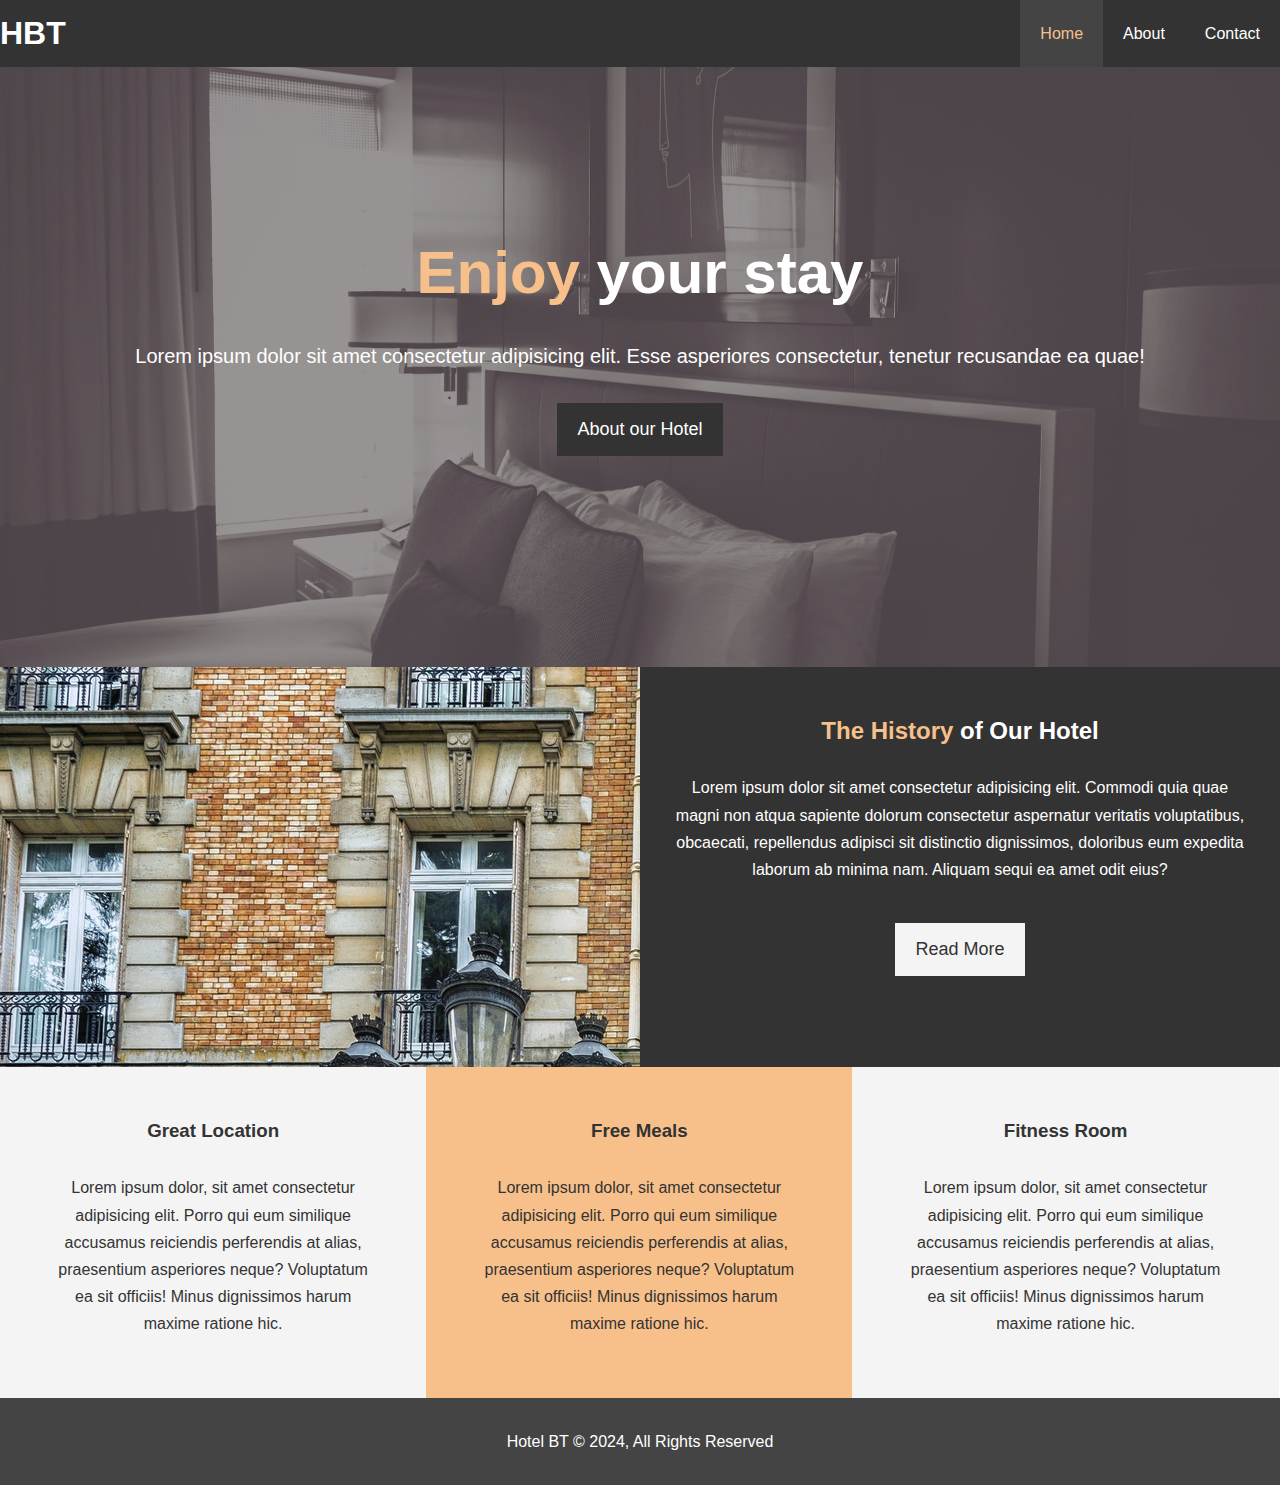
<file: index.html>
<!DOCTYPE html>
<html lang="en">
<head>
    <meta charset="UTF-8">
    <meta http-equiv="X-UA-Compatible" content="IE=edge">
    <meta name="viewport" content="width=device-width, initial-scale=1.0">
    <meta name="description" content="Welcome to the most extraordinary hotel in Boston Massachusetts">
    <meta name="keyword" content="hotel, boston hotel, new england hotel">
    <link rel="stylesheet" href="https://use.fontawesome.com/releases/v5.6.1/css/all.css" integrity="sha384-gfdkjb5BdAXd+lj+gudLWI+BXq4IuLW5IT+brZEZsLFm++aCMlF1V92rMkPaX4PP" crossorigin="anonymous">
    <link rel="stylesheet" href="css/style.css">
    <link rel="stylesheet" href="css/mobile.css" media="screen and (max-width: 768px)">
    <title>Hotel BT | Welcome</title>
</head>
<body>
 <header>
    <nav id="navbar">
        <div class="containter">
             <h1 class="logo"><a href="index.html">HBT</a></h1>
            <ul>
              <li><a class="current" href="index.html">Home</a></li>
              <li><a href="about.html">About</a></li>
              <li><a href="contact.html">Contact</a></li>
            </ul>
        </div>
    </nav>

    <div id="showcase">
        <div class="container">
            <div class="showcase-content">
                <h1><span class="text-primary">Enjoy</span> your stay</h1>
                <p class= "lead">Lorem ipsum dolor sit amet consectetur adipisicing elit. Esse asperiores consectetur, tenetur recusandae ea quae!</p>
                <a class="btn" href="about.html">About our Hotel</a>
              </div>
        </div>
    </div>

 </header>
 
 <section id="home-info" class="bg-dark">
    <div class="info-img"></div>
    <div class="info-content">
        <h2><span class="text-primary">The History</span> of Our Hotel</h2>
        <p>Lorem ipsum dolor sit amet consectetur adipisicing elit. Commodi quia quae magni non atqua sapiente dolorum consectetur aspernatur veritatis voluptatibus, obcaecati, repellendus adipisci sit distinctio dignissimos, doloribus eum expedita laborum ab minima nam. Aliquam sequi ea amet odit eius?</p>
        <a href="about.html" class=" btn btn-light">Read More</a>
    </div>
   
 </section>

<section id="features">
    <div class="box bg-light">
        <i class="fas fa-hotel fa-3x"></i>
        <h3>Great Location</h3>
        <p>Lorem ipsum dolor, sit amet consectetur adipisicing elit. Porro qui eum similique accusamus reiciendis perferendis at alias, praesentium asperiores neque? Voluptatum ea sit officiis! Minus dignissimos harum maxime ratione hic.</p>
    </div>
    <div class="box bg-primary">
        <i class="fas fa-utensils fa-3x"></i>
        <h3>Free Meals</h3>
        <p>Lorem ipsum dolor, sit amet consectetur adipisicing elit. Porro qui eum similique accusamus reiciendis perferendis at alias, praesentium asperiores neque? Voluptatum ea sit officiis! Minus dignissimos harum maxime ratione hic.</p>
    </div>
    <div class="box bg-light">
        <i class="fas fa-dumbbell fa-3x"></i>
        <h3>Fitness Room</h3>
        <p>Lorem ipsum dolor, sit amet consectetur adipisicing elit. Porro qui eum similique accusamus reiciendis perferendis at alias, praesentium asperiores neque? Voluptatum ea sit officiis! Minus dignissimos harum maxime ratione hic.</p>
    </div>
</section>

<div class="clr"></div>

<footer id="main-footer">
    <p>Hotel BT &copy; 2024, All Rights Reserved</p>
</footer>


</htm</body>
</file>
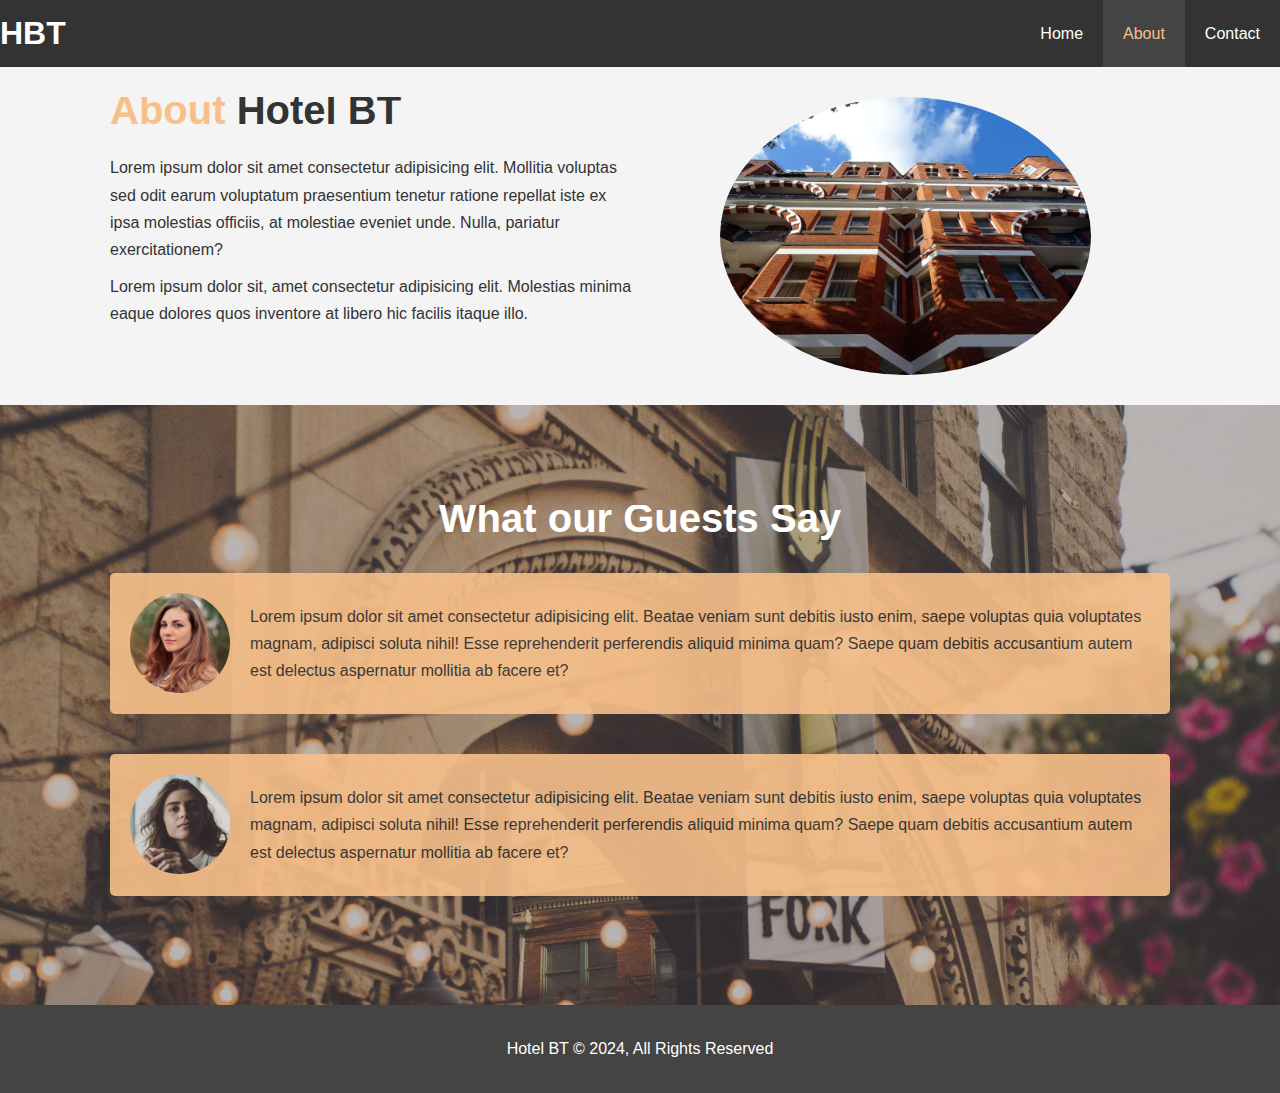
<file: about.html>
<!DOCTYPE html>
<html lang="en">
<head>
    <meta charset="UTF-8">
    <meta http-equiv="X-UA-Compatible" content="IE=edge">
    <meta name="viewport" content="width=device-width, initial-scale=1.0">
    <meta name="description" content="Welcome to the most extraordinary hotel in Boston Massachusetts">
    <meta name="keywords" content="hotel, boston hotel, new england hotel">
    <link rel="stylesheet" href="https://use.fontawesome.com/releases/v5.6.1/css/all.css" integrity="sha384-gfdkjb5BdAXd+lj+gudLWI+BXq4IuLW5IT+brZEZsLFm++aCMlF1V92rMkPaX4PP" crossorigin="anonymous">
    <link rel="stylesheet" href="css/style.css">
    <link rel="stylesheet" href="css/mobile.css" media="screen and (max-width: 768px)">
    <title>Hotel BT | About</title>
</head>
<body>
 <header>
    <nav id="navbar">
        <div class="containter">
             <h1 class="logo"><a href="index.html">HBT</a></h1>
            <ul>
              <li><a href="index.html">Home</a></li>
              <li><a class="current" href="about.html">About</a></li>
              <li><a href="contact.html">Contact</a></li>
            </ul>
        </div>
    </nav>

 </header>

 <section id="about-info" class="bg-light py-3">
    <div class="container">
        <div class="info-left">
            <h1 class="l-heading"><span class="text-primary">About</span> Hotel BT</h1>
            <p>Lorem ipsum dolor sit amet consectetur adipisicing elit. Mollitia voluptas sed odit earum voluptatum praesentium tenetur ratione repellat iste ex ipsa molestias officiis, at molestiae eveniet unde. Nulla, pariatur exercitationem?</p>
            <p>Lorem ipsum dolor sit, amet consectetur adipisicing elit. Molestias minima eaque dolores quos inventore at libero hic facilis itaque illo.</p>
        </div>
        <div class="info-right">
            <img src="images/photo-2.jpg" alt="Hotel">
        </div>
    </div>
 </section>

 <div class="clr"></div>

 <section id="testimonials" class="py-3">
    <div class="container">
        <h2 class="l-heading">What our Guests Say</h2>
        <div class="testimonial bg-primary">
            <img src="images/person-1.jpg" alt="Samantha">
            <p>Lorem ipsum dolor sit amet consectetur adipisicing elit. Beatae veniam sunt debitis iusto enim, saepe voluptas quia voluptates magnam, adipisci soluta nihil! Esse reprehenderit perferendis aliquid minima quam? Saepe quam debitis accusantium autem est delectus aspernatur mollitia ab facere et?</p>
        </div> 
              
         <div class="testimonial bg-primary">
            <img src="images/person-2.jpg" alt="Jen">
            <p>Lorem ipsum dolor sit amet consectetur adipisicing elit. Beatae veniam sunt debitis iusto enim, saepe voluptas quia voluptates magnam, adipisci soluta nihil! Esse reprehenderit perferendis aliquid minima quam? Saepe quam debitis accusantium autem est delectus aspernatur mollitia ab facere et?</p>
        </div>
    </div>
 </section>
 

<footer id="main-footer">
    <p>Hotel BT &copy; 2024, All Rights Reserved</p>
</footer>


</htm</body>
</file>
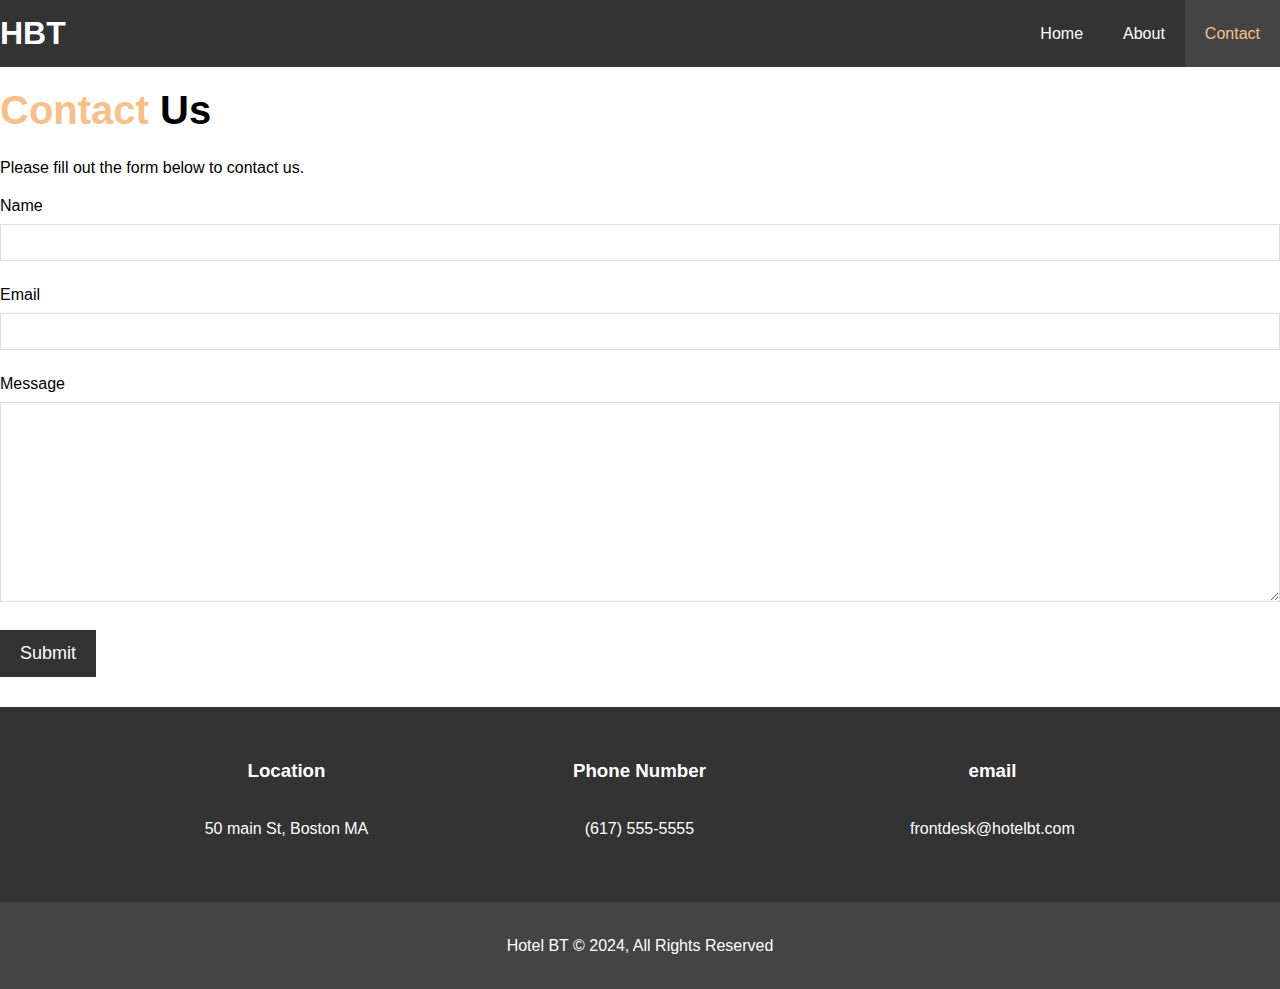
<file: contact.html>
<!DOCTYPE html>
<html lang="en">
<head>
    <meta charset="UTF-8">
    <meta http-equiv="X-UA-Compatible" content="IE=edge">
    <meta name="viewport" content="width=device-width, initial-scale=1.0">
    <meta name="description" content="Welcome to the most extraordinary hotel in Boston Massachusetts">
    <meta name="keywords" content="hotel, boston hotel, new england hotel">
    <link rel="stylesheet" href="https://use.fontawesome.com/releases/v5.6.1/css/all.css" integrity="sha384-gfdkjb5BdAXd+lj+gudLWI+BXq4IuLW5IT+brZEZsLFm++aCMlF1V92rMkPaX4PP" crossorigin="anonymous">
    <link rel="stylesheet" href="css/style.css">
    <link rel="stylesheet" href="css/mobile.css" media="screen and (max-width: 768px)">
    <title>Hotel BT | Contact</title>
</head>
<body>
 <header>
    <nav id="navbar">
        <div class="containter">
             <h1 class="logo"><a href="index.html">HBT</a></h1>
            <ul>
              <li><a href="index.html">Home</a></li>
              <li><a href="about.html">About</a></li>
              <li><a class="current"  href="contact.html">Contact</a></li>
            </ul>
        </div>
    </nav>

 </header>

 <section id="contact-form" class="py-3">
    <div class="containter">
        <h1 class="l-heading"><span class="text-primary">Contact</span> Us</h1>
        <p>Please fill out the form below to contact us.</p>

        <form action="process.php">
            <div class="form-group">
                <label for="name">Name</label>
                <input type="text" name="name" id="name">
            </div>
            <div class="form-group">
                <label for="email">Email</label>
                <input type="email" name="email" id="email">
            </div>
            <div class="form-group">
                <label for="message">Message</label>
                <textarea type="text" name="message" id="email"></textarea>
            </div>

            <button class="btn" type="submit">Submit</button>

        </form>
    </div>
 </section>

            <section id="contact-info" class="bg-dark">
                <div class="container">
                    <div class="box">
                        <i class="fas fa-hotel fa-3x"></i>
                        <h3>Location</h3>
                        <p>50 main St, Boston MA</p>
                    </div>
                    <div class="box">
                        <i class="fas fa-phone fa-3x"></i>
                        <h3>Phone Number</h3>
                        <p>(617) 555-5555</p>
                    </div>
                    <div class="box">
                        <i class="fas fa-envelope fa-3x"></i>
                        <h3>email</h3>
                        <p>frontdesk@hotelbt.com</p>
                    </div>
                </div>
            </section>

 
<footer id="main-footer">
    <p>Hotel BT &copy; 2024, All Rights Reserved</p>
</footer>


</htm</body>
</file>
<file: css/mobile.css>
#navbar .logo {
    float: none;
    text-align: center;

}

#navbar ul, #navbar ul li {
    float: none;

}

#navbar ul li a {

    padding: 5px;
    border-bottom: #444 dotted 1px;

}

/* Showcase */

#showcase {
    height: 100%;

}

#showcase .showcase-content {
    padding-top: 70px;
    padding-bottom: 30px;
}

#home-info {

    height: 550px;
}

#home-info .info-img {
    display: none;
}
#home-info .info-content {
    float: none;
    width: 100%;
}

/* Boxes */

.box {
    float: none;
    width: 100%;
}

/* About */

#about-info .info-right, #about-info .info-left {
    float: none;
    width: 100%;

}

#about-info .info-right {
    margin-top: 30px;

}

.l-heading {
    text-align: center;
    line-height: 1em;
}

#testimonials {
    height: 100%;
}

/* Contact */

#contact-info .box {
    border-bottom : #444 dotted 1px;
}
</file>
<file: css/style.css>
/* Reset */
* {
    margin: 0;
    padding:0;
    box-sizing: border-box;

}

/* Main Styling */
html, body {
    font-family: 'Segoe UI', 'Segoe UI', Tahoma, Geneva, Verdana, sans-serif;
    line-height: 1.7em;

}

a {
    color: #333;
    text-decoration: none;
}

h1, h2, h3 {
    padding-bottom: 20px;

}

p {
    margin: 10px 0;
}

/* Utility Classes */

.container {
    margin: auto;
    max-width: 1100px;
    overflow: auto;
    padding: 0 20px;

}

.text-primary {
    color: #f7c08a;
}

.lead {
    font-size: 20px;
}

.btn {
    display: inline-block;
    font-size: 18px;
    color: #fff;
    background: #333;
    padding: 13px 20px;
    border: none;
    cursor: pointer;
}

.btn:hover {
    background: #f7c08a;
    color: #333;


}
.btn-light {
    background: #f4f4f4;
    color: #333;
}

.bg-dark {
    background: #333;
    color: #fff;
  }
  
  .bg-primary {
    background: #f7c08a;
    color: #333;
  }

  .bg-light {
    background: #f4f4f4;
    color:#333;
  }

  .clr {
    clear: both;
  }
  
  .l-heading {
    font-size: 40px;

  }
  
  /* Padding */
.py-1 { padding: 10px 0; }
.py-2 { padding: 20px 0; }
.py-3 { padding: 30px 0; }

/* Navbar */
#navbar {
    background:#333;
    color: #fff;
    overflow: auto;

}

#navbar a {
    color: #fff;
}

#navbar h1 {
    float: left;
    padding-top: 20px;
}
#navbar ul {
    list-style: none;
    float: right;
}

#navbar ul li {
    float: left;
}
#navbar ul li a {
    display: block;
    padding: 20px;
    text-align: center;
}

#navbar ul li a:hover,
#navbar ul li a.current {
    background: #444;
    color: #f7c08a
}

/* Showcase */
#showcase {
    background: url("../images/showcase.jpg") no-repeat center center/cover;
    height: 600px
    
}

#showcase .showcase-content {
    color:#fff;
    text-align: center;
    padding-top: 170px;
}

#showcase .showcase-content h1 {
    font-size: 60px;
    line-height: 1.2em;

}

#showcase .showcase-content p {
    padding-bottom: 20px;
    line-height: 1.7em;
}
/* Home Info */
#home-info {
    height: 400px;
}
#home-info .info-img {
    float: left;
    width: 50%;
    background: url("../images/photo-1.jpg") no-repeat;
    min-height: 100%;
}

#home-info .info-content {

    float: right;
    width: 50%;
    height: 100%;
    text-align: center;
    padding: 50px 30px;
    overflow: hidden;
}

#home-info .info-content p {
    padding-bottom: 30px;
  }

  /* Features */

  .box {
    float: left;
    width:33.3%;
    padding: 50px;
    text-align: center;

  }

  .box i {
    margin-bottom: 10px;
  }

  /* About */

  #about-info .info-left {
    float: left;
    width: 50%;
    min-height: 100%;
  }

  #about-info .info-right {
    float: right;
    width: 50%;
    min-height: 100%;
  }

  #about-info .info-right img {
    display: block;
    width: 70%;
    margin: auto;
    border-radius: 50%;

  }

  /* Testimonials */

  #testimonials {
    height: 600px;
    background: url("../images/test-bg.jpg") no-repeat center center/cover;
    padding-top: 100px; 

  }

  #testimonials .testimonial {
    padding: 20px;
    margin-bottom: 40px;
    border-radius: 5px;
    opacity: 0.9;

  }

  #testimonials .testimonial img {
    width: 100px;
    float: left;
    margin-right: 20px;
    border-radius: 50%;
  }

  #testimonials h2 {
    color: #fff;
    text-align: center;
    padding-bottom: 40px;

  }
  /* Contact Form */
  #contact-form .form-group {
    margin-bottom: 20px;

  }

  #contact-form label {
    display: block;
    margin-bottom: 5px;
  }

  #contact-form input,
  #contact-form textarea {
    width: 100%;
    padding: 10px;
    border: 1px #ddd solid;
  }

  #contact-form textarea {
    height: 200px;
  }

  #contact-form input:focus, 
  #contact-form textarea:focus {
    outline: none;
    border-color: #f7c08a;
  }






  /* Footer */

  #main-footer {
    text-align: center;
    background: #444;
    color: #fff;
    padding: 20px;
  }
</file>
